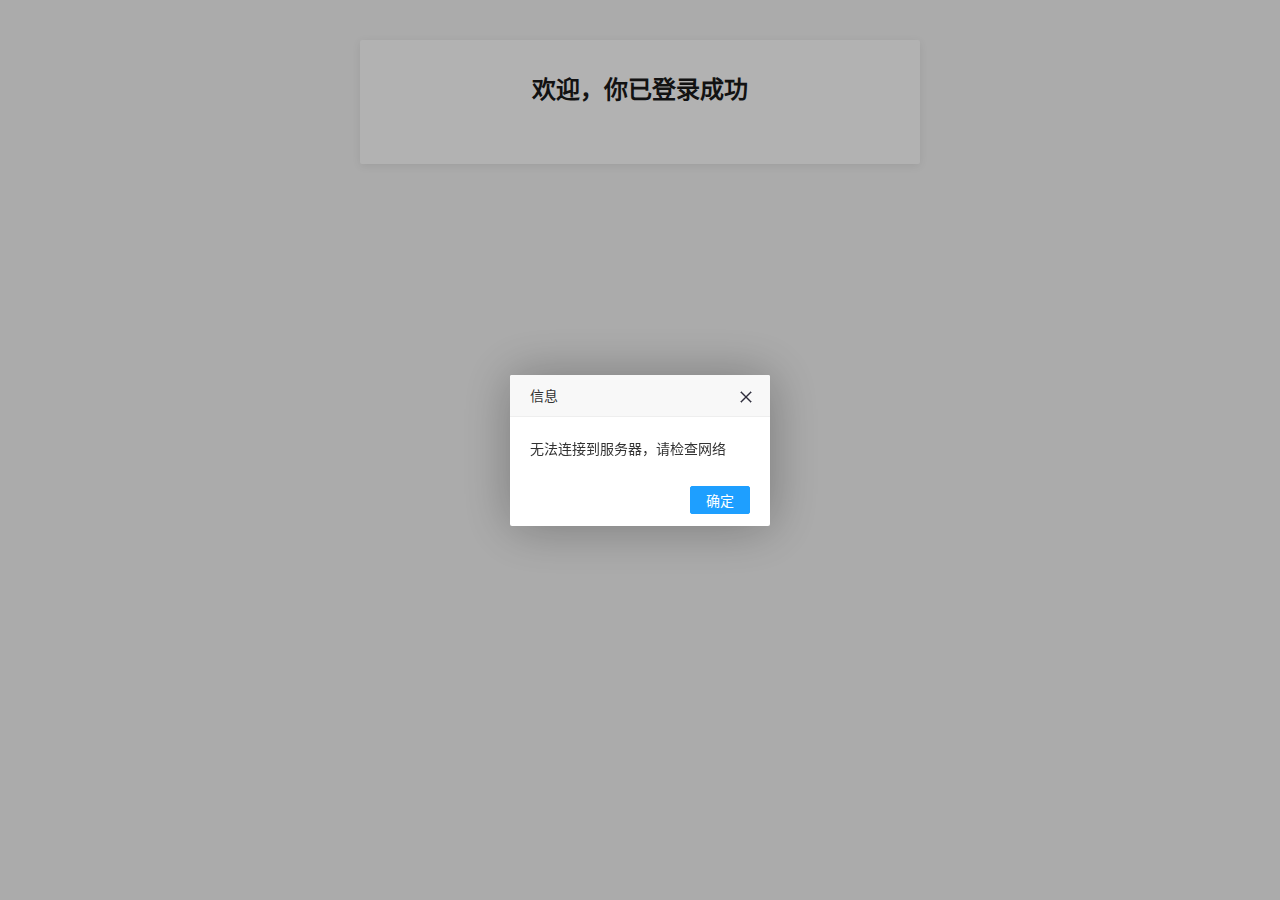
<file: stld-html/index.html>
<!DOCTYPE html>
<html lang="zh-CN">
<head>
    <meta charset="UTF-8">
    <meta name="viewport" content="width=device-width, initial-scale=1.0">
    <title>主页 - Sa-Token 登录示例</title>
    <link rel="stylesheet" href="static/css/common.css">
    <link rel="stylesheet" href="static/css/index.css">
    <link rel="stylesheet" href="static/kj/layer/theme/default/layer.css">
</head>
<body>
    <div class="page-container">
        <div class="card">
            <h1 class="page-title">欢迎，你已登录成功</h1>

            <!-- 未登录时显示（检查前默认隐藏，由 JS 控制） -->
            <div id="not-logged-in" class="info-section" style="display: none;">
                <p>您尚未登录，正在跳转到登录页...</p>
            </div>

            <!-- 已登录时显示：当前用户完整信息、注销按钮 -->
            <div id="logged-in" class="info-section" style="display: none;">
                <div class="user-info-card">
                    <div class="user-info-row"><span class="label">用户 ID</span><span class="value" id="user-id">-</span></div>
                    <div class="user-info-row"><span class="label">用户名</span><span class="value" id="user-name">-</span></div>
                    <div class="user-info-row"><span class="label">性别</span><span class="value" id="user-gender">-</span></div>
                    <div class="user-info-row"><span class="label">年龄</span><span class="value" id="user-age">-</span></div>
                    <div class="user-info-row"><span class="label">手机号</span><span class="value" id="user-phone">-</span></div>
                    <div class="user-info-row"><span class="label">邮箱</span><span class="value" id="user-email">-</span></div>
                </div>
                <button type="button" class="btn btn-default" id="btn-logout">注销</button>
            </div>
        </div>
    </div>

    <!-- 引入 jQuery、layer、sa.js（均使用本地库，禁止 CDN） -->
    <script src="static/kj/jquery.min.js"></script>
    <script src="static/kj/layer/layer.js"></script>
    <script src="static/sa.js"></script>
    <script>
        // 页面加载时检查登录状态
        $(function () {
            // 调用后端 /acc/currUserInfo 获取当前用户信息（未登录会 401，sa.ajax 中已处理跳转）
            sa.ajax('/acc/currUserInfo', {}, function (res) {
                var u = res.data || {};
                $('#user-id').text(u.id != null ? u.id : '-');
                $('#user-name').text(u.name || '-');
                $('#user-gender').text(u.gender || '-');
                $('#user-age').text(u.age != null ? u.age : '-');
                $('#user-phone').text(u.phone || '-');
                $('#user-email').text(u.email || '-');
                $('#logged-in').show();
            });

            // 注销按钮点击
            $('#btn-logout').on('click', function () {
                sa.ajax('/acc/logout', {}, function () {
                    window.location.href = 'login-select.html';
                });
            });
        });
    </script>
</body>
</html>
</file>
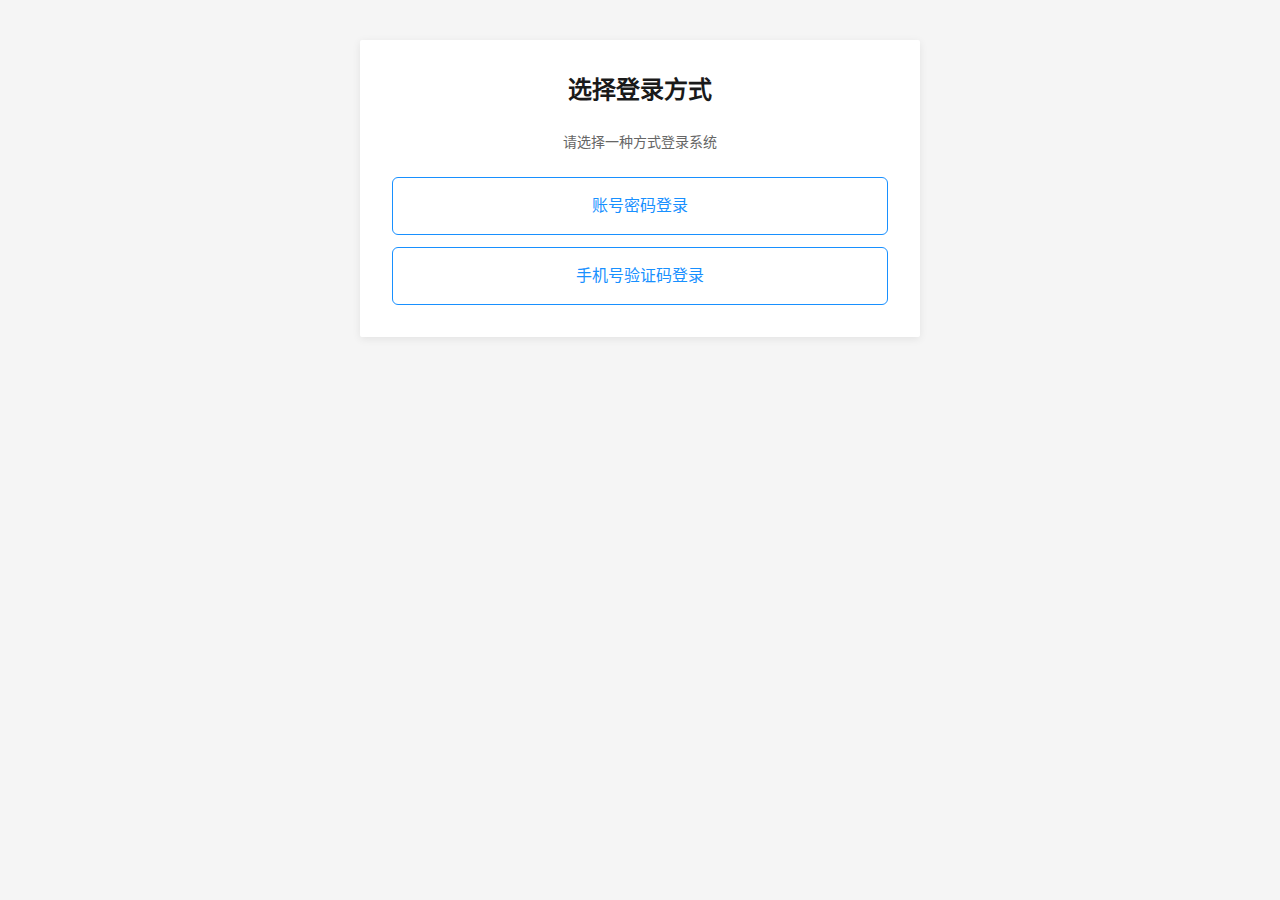
<file: stld-html/login-select.html>
<!DOCTYPE html>
<html lang="zh-CN">
<head>
    <meta charset="UTF-8">
    <meta name="viewport" content="width=device-width, initial-scale=1.0">
    <title>选择登录方式 - Sa-Token 登录示例</title>
    <link rel="stylesheet" href="static/css/common.css">
    <link rel="stylesheet" href="static/css/login-select.css">
    <link rel="stylesheet" href="static/kj/layer/theme/default/layer.css">
</head>
<body>
    <div class="page-container">
        <div class="card">
            <h1 class="page-title">选择登录方式</h1>
            <p class="page-desc">请选择一种方式登录系统</p>

            <!-- 登录方式列表（卡片/按钮形式） -->
            <div class="login-type-list">
                <a href="login-pages/login-by-password.html" class="login-type-item">账号密码登录</a>
                <a href="login-pages/login-by-phone-code.html" class="login-type-item">手机号验证码登录</a>
                <!-- 后续添加：图形验证码登录、邮箱验证码登录等 -->
            </div>
        </div>
    </div>

    <!-- 引入 jQuery、layer、sa.js（均使用本地库，禁止 CDN） -->
    <script src="static/kj/jquery.min.js"></script>
    <script src="static/kj/layer/layer.js"></script>
    <script src="static/sa.js"></script>
</body>
</html>
</file>
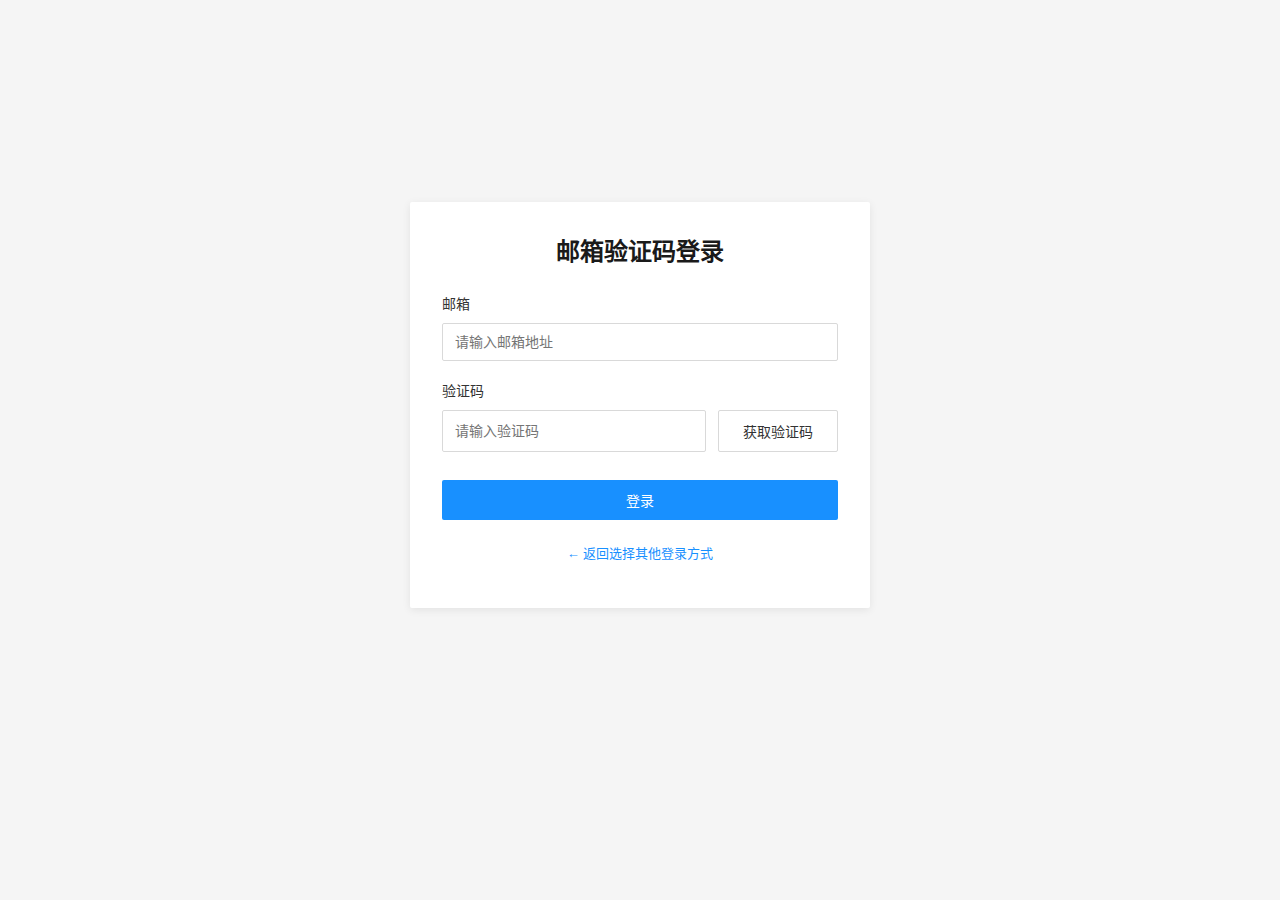
<file: stld-html/login-pages/login-by-email-code.html>
<!DOCTYPE html>
<html lang="zh-CN">
<head>
    <meta charset="UTF-8">
    <meta name="viewport" content="width=device-width, initial-scale=1.0">
    <title>邮箱验证码登录 - Sa-Token 登录示例</title>
    <link rel="stylesheet" href="../static/kj/layer/theme/default/layer.css">
    <link rel="stylesheet" href="../static/css/common.css">
    <link rel="stylesheet" href="../static/css/login-by-email-code.css">
</head>
<body>
    <div class="page-container">
        <div class="card">
            <h1 class="page-title">邮箱验证码登录</h1>

            <form id="login-form" class="login-form">
                <div class="form-group">
                    <label for="email">邮箱</label>
                    <input type="email" id="email" name="email" placeholder="请输入邮箱地址" required>
                </div>
                <div class="form-group">
                    <label for="code">验证码</label>
                    <div class="form-group-code">
                        <input type="text" id="code" name="code" placeholder="请输入验证码" maxlength="6" required>
                        <button type="button" id="btn-send-code" class="btn btn-default btn-code">获取验证码</button>
                    </div>
                </div>
                <button type="submit" class="btn btn-primary btn-block">登录</button>
            </form>

            <p class="back-link"><a href="../login-select.html">← 返回选择其他登录方式</a></p>
        </div>
    </div>

    <!-- 引入 jQuery、layer、sa.js（均使用本地库） -->
    <script src="../static/kj/jquery.min.js"></script>
    <script src="../static/kj/layer/layer.js"></script>
    <script src="../static/sa.js"></script>
    <script>
        $(function () {
            var timer = null;
            var EMAIL_COOLDOWN_KEY = 'stld_email_code_cooldown'; // localStorage key，刷新页面后倒计时依然有效

            // 简单校验邮箱格式
            function isValidEmail(email) {
                return /^[a-zA-Z0-9._%+-]+@[a-zA-Z0-9.-]+\.[a-zA-Z]{2,}$/.test(email);
            }

            // 启动倒计时（剩余秒数、按钮元素）
            function startCountdown(seconds, $btn) {
                if (timer) clearInterval(timer);
                $btn.prop('disabled', true);
                var tick = function () {
                    var remaining = Math.max(0, seconds);
                    if (remaining <= 0) {
                        clearInterval(timer);
                        timer = null;
                        $btn.prop('disabled', false);
                        $btn.text('获取验证码');
                        localStorage.removeItem(EMAIL_COOLDOWN_KEY);
                        return;
                    }
                    $btn.text(remaining + ' 秒后重发');
                    seconds--;
                };
                tick(); // 立即执行一次
                timer = setInterval(tick, 1000);
            }

            // 页面加载时恢复倒计时（刷新后依然有效）
            function restoreCountdownIfNeeded() {
                try {
                    var raw = localStorage.getItem(EMAIL_COOLDOWN_KEY);
                    if (!raw) return;
                    var data = JSON.parse(raw);
                    var expireAt = data.expireAt; // 过期时间戳（毫秒）
                    var remaining = Math.ceil((expireAt - Date.now()) / 1000);
                    if (remaining > 0) {
                        startCountdown(remaining, $('#btn-send-code'));
                    } else {
                        localStorage.removeItem(EMAIL_COOLDOWN_KEY);
                    }
                } catch (e) {}
            }
            restoreCountdownIfNeeded();

            // 获取验证码
            $('#btn-send-code').on('click', function () {
                var $btn = $('#btn-send-code');
                if ($btn.prop('disabled')) return;

                var email = $('#email').val().trim();
                if (!email) {
                    sa.error('请先输入邮箱地址');
                    return;
                }
                if (!isValidEmail(email)) {
                    sa.error('请输入正确的邮箱地址');
                    return;
                }

                sa.ajax('/login/email-code/sendCode', { email: email }, function () {
                    sa.msg('当前为测试模式，验证码固定为 123456');
                    var expireAt = Date.now() + 60 * 1000;
                    localStorage.setItem(EMAIL_COOLDOWN_KEY, JSON.stringify({ email: email, expireAt: expireAt }));
                    startCountdown(60, $btn);
                }, {
                    msg: '发送中...',
                    success500: function (res) {
                        sa.error(res.msg || '发送失败');
                    }
                });
            });

            // 阻止表单默认提交，通过 Ajax 提交
            $('#login-form').on('submit', function (e) {
                e.preventDefault();

                var email = $('#email').val().trim();
                var code = $('#code').val().trim();

                if (!email) {
                    sa.error('请输入邮箱地址');
                    return;
                }
                if (!isValidEmail(email)) {
                    sa.error('请输入正确的邮箱地址');
                    return;
                }
                if (!code) {
                    sa.error('请输入验证码');
                    return;
                }

                sa.ajax('/login/email-code/doLogin', { email: email, code: code }, function (res) {
                    sa.saveToken(res.token);
                    sa.msg('欢迎你：' + res.username);
                    setTimeout(function () {
                        window.location.href = '../index.html';
                    }, 600);
                }, {
                    msg: '登录中...',
                    success500: function (res) {
                        sa.error(res.msg || '登录失败');
                    }
                });
            });
        });
    </script>
</body>
</html>
</file>
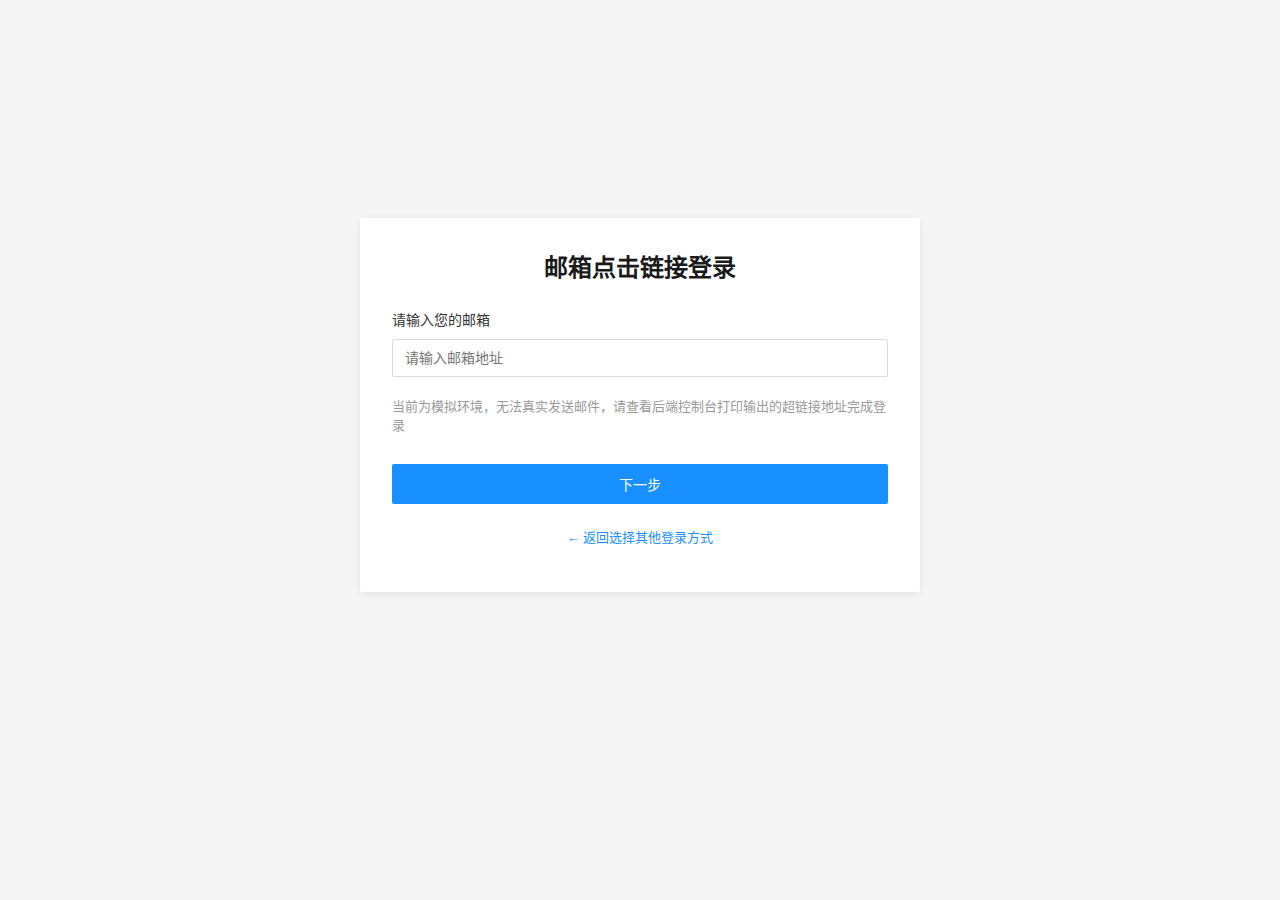
<file: stld-html/login-pages/login-by-email-link.html>
<!DOCTYPE html>
<html lang="zh-CN">
<head>
    <meta charset="UTF-8">
    <meta name="viewport" content="width=device-width, initial-scale=1.0">
    <title>邮箱点击链接登录 - Sa-Token 登录示例</title>
    <link rel="stylesheet" href="../static/kj/layer/theme/default/layer.css">
    <link rel="stylesheet" href="../static/css/common.css">
    <link rel="stylesheet" href="../static/css/login-by-email-link.css">
</head>
<body>
    <div class="page-container">
        <div class="card">
            <h1 class="page-title">邮箱点击链接登录</h1>

            <form id="login-form" class="login-form">
                <div class="form-group">
                    <label for="email">请输入您的邮箱</label>
                    <input type="email" id="email" name="email" placeholder="请输入邮箱地址" required>
                </div>
                <p class="form-tip">当前为模拟环境，无法真实发送邮件，请查看后端控制台打印输出的超链接地址完成登录</p>
                <button type="submit" class="btn btn-primary btn-block">下一步</button>
            </form>
            <div id="sendSuccess" class="send-success" style="display: none;">
                <p class="send-success-text">邮件已发送（模拟），请查看后端控制台输出的超链接地址完成登录</p>
            </div>

            <p class="back-link"><a href="../login-select.html">← 返回选择其他登录方式</a></p>
        </div>
    </div>

    <!-- 引入 jQuery、layer、sa.js（均使用本地库） -->
    <script src="../static/kj/jquery.min.js"></script>
    <script src="../static/kj/layer/layer.js"></script>
    <script src="../static/sa.js"></script>
    <script>
        $(function () {
            function isValidEmail(email) {
                return /^[a-zA-Z0-9._%+-]+@[a-zA-Z0-9.-]+\.[a-zA-Z]{2,}$/.test(email);
            }

            $('#login-form').on('submit', function (e) {
                e.preventDefault();

                var email = $('#email').val().trim();
                if (!email) {
                    sa.error('请输入邮箱地址');
                    return;
                }
                if (!isValidEmail(email)) {
                    sa.error('请输入正确的邮箱地址');
                    return;
                }

                sa.ajax('/login/email-link/sendLink', { email: email }, function () {
                    $('#login-form').hide();
                    $('#sendSuccess').show();
                }, {
                    msg: '发送中...',
                    success500: function (res) {
                        sa.error(res.msg || '发送失败');
                    }
                });
            });
        });
    </script>
</body>
</html>
</file>
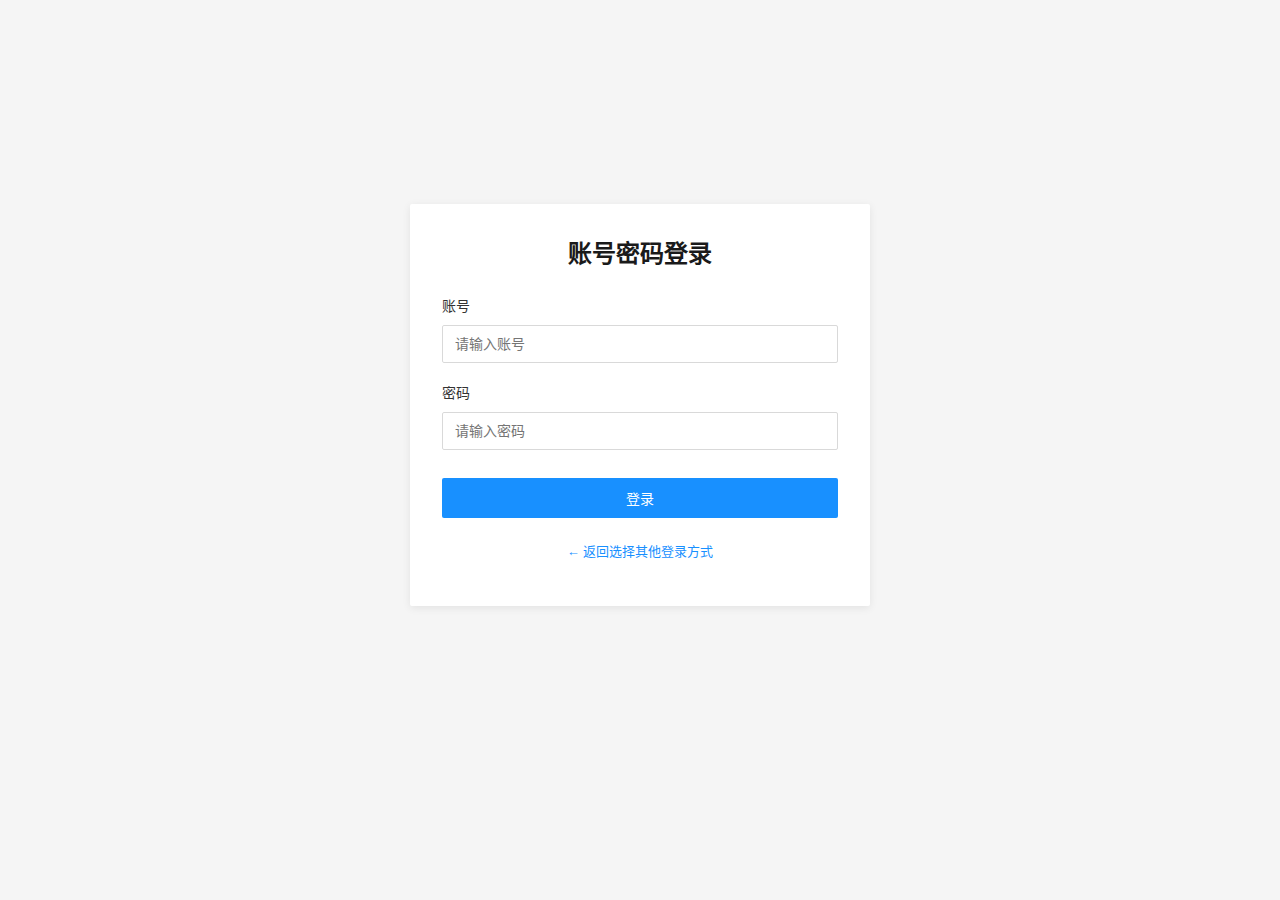
<file: stld-html/login-pages/login-by-password.html>
<!DOCTYPE html>
<html lang="zh-CN">
<head>
    <meta charset="UTF-8">
    <meta name="viewport" content="width=device-width, initial-scale=1.0">
    <title>账号密码登录 - Sa-Token 登录示例</title>
    <link rel="stylesheet" href="../static/kj/layer/theme/default/layer.css">
    <link rel="stylesheet" href="../static/css/common.css">
    <link rel="stylesheet" href="../static/css/login-by-password.css">
</head>
<body>
    <div class="page-container">
        <div class="card">
            <h1 class="page-title">账号密码登录</h1>

            <form id="login-form" class="login-form">
                <div class="form-group">
                    <label for="name">账号</label>
                    <input type="text" id="name" name="name" placeholder="请输入账号" required>
                </div>
                <div class="form-group">
                    <label for="pwd">密码</label>
                    <input type="password" id="pwd" name="pwd" placeholder="请输入密码" required>
                </div>
                <button type="submit" class="btn btn-primary btn-block">登录</button>
            </form>

            <p class="back-link"><a href="../login-select.html">← 返回选择其他登录方式</a></p>
        </div>
    </div>

    <!-- 引入 jQuery、layer、sa.js（均使用本地库） -->
    <script src="../static/kj/jquery.min.js"></script>
    <script src="../static/kj/layer/layer.js"></script>
    <script src="../static/sa.js"></script>
    <script>
        $(function () {
            // 阻止表单默认提交，通过 Ajax 提交
            $('#login-form').on('submit', function (e) {
                e.preventDefault();

                var name = $('#name').val().trim();
                var pwd = $('#pwd').val();

                if (!name || !pwd) {
                    sa.error('请填写账号和密码');
                    return;
                }

                // 调用后端账号密码登录接口
                sa.ajax('/login/password/doLogin', { name: name, pwd: pwd }, function (res) {
                    // 登录成功：保存 token
                    sa.saveToken(res.token);
                    sa.msg('欢迎你：' + res.username);
                    setTimeout(function () {
                        window.location.href = '../index.html';
                    }, 600);
                }, {
                    msg: '登录中...',
                    success500: function (res) {
                        // 账号或密码错误等业务失败
                        sa.error(res.msg || '登录失败');
                    }
                });
            });
        });
    </script>
</body>
</html>
</file>
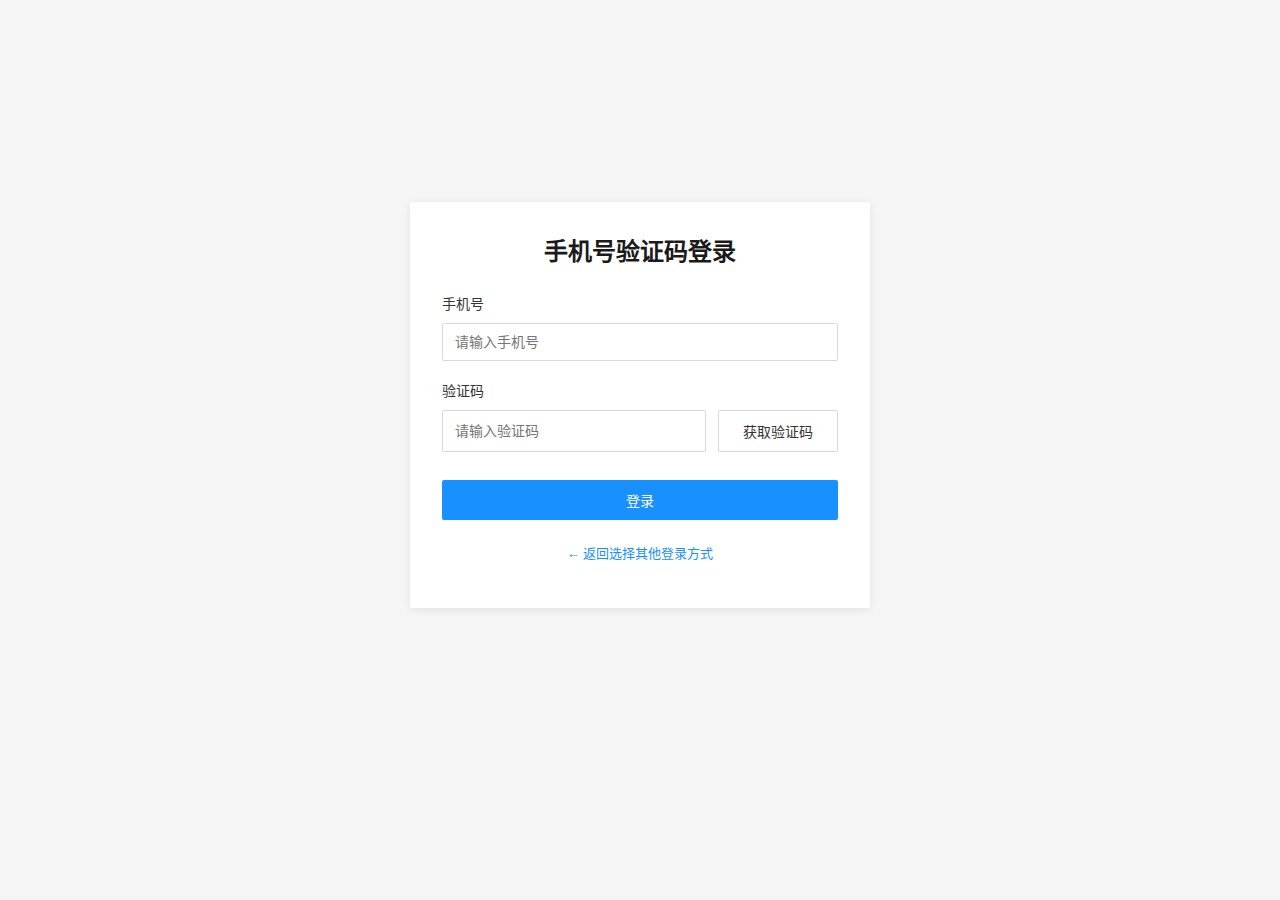
<file: stld-html/login-pages/login-by-phone-code.html>
<!DOCTYPE html>
<html lang="zh-CN">
<head>
    <meta charset="UTF-8">
    <meta name="viewport" content="width=device-width, initial-scale=1.0">
    <title>手机号验证码登录 - Sa-Token 登录示例</title>
    <link rel="stylesheet" href="../static/kj/layer/theme/default/layer.css">
    <link rel="stylesheet" href="../static/css/common.css">
    <link rel="stylesheet" href="../static/css/login-by-phone-code.css">
</head>
<body>
    <div class="page-container">
        <div class="card">
            <h1 class="page-title">手机号验证码登录</h1>

            <form id="login-form" class="login-form">
                <div class="form-group">
                    <label for="phone">手机号</label>
                    <input type="tel" id="phone" name="phone" placeholder="请输入手机号" maxlength="11" required>
                </div>
                <div class="form-group">
                    <label for="code">验证码</label>
                    <div class="form-group-code">
                        <input type="text" id="code" name="code" placeholder="请输入验证码" maxlength="6" required>
                        <button type="button" id="btn-send-code" class="btn btn-default btn-code">获取验证码</button>
                    </div>
                </div>
                <button type="submit" class="btn btn-primary btn-block">登录</button>
            </form>

            <p class="back-link"><a href="../login-select.html">← 返回选择其他登录方式</a></p>
        </div>
    </div>

    <!-- 引入 jQuery、layer、sa.js（均使用本地库） -->
    <script src="../static/kj/jquery.min.js"></script>
    <script src="../static/kj/layer/layer.js"></script>
    <script src="../static/sa.js"></script>
    <script>
        $(function () {
            var timer = null;
            var SMS_COOLDOWN_KEY = 'stld_sms_code_cooldown'; // localStorage key，刷新页面后倒计时依然有效

            // 简单校验手机号格式（11 位，1 开头）
            function isValidPhone(phone) {
                return /^1[3-9]\d{9}$/.test(phone);
            }

            // 启动倒计时（剩余秒数、按钮元素）
            function startCountdown(seconds, $btn) {
                if (timer) clearInterval(timer);
                $btn.prop('disabled', true);
                var tick = function () {
                    var remaining = Math.max(0, seconds);
                    if (remaining <= 0) {
                        clearInterval(timer);
                        timer = null;
                        $btn.prop('disabled', false);
                        $btn.text('获取验证码');
                        localStorage.removeItem(SMS_COOLDOWN_KEY);
                        return;
                    }
                    $btn.text(remaining + ' 秒后重发');
                    seconds--;
                };
                tick(); // 立即执行一次
                timer = setInterval(tick, 1000);
            }

            // 页面加载时恢复倒计时（刷新后依然有效）
            function restoreCountdownIfNeeded() {
                try {
                    var raw = localStorage.getItem(SMS_COOLDOWN_KEY);
                    if (!raw) return;
                    var data = JSON.parse(raw);
                    var expireAt = data.expireAt; // 过期时间戳（毫秒）
                    var remaining = Math.ceil((expireAt - Date.now()) / 1000);
                    if (remaining > 0) {
                        startCountdown(remaining, $('#btn-send-code'));
                    } else {
                        localStorage.removeItem(SMS_COOLDOWN_KEY);
                    }
                } catch (e) {}
            }
            restoreCountdownIfNeeded();

            // 获取验证码
            $('#btn-send-code').on('click', function () {
                var $btn = $('#btn-send-code');
                if ($btn.prop('disabled')) return;

                var phone = $('#phone').val().trim();
                if (!phone) {
                    sa.error('请先输入手机号');
                    return;
                }
                if (!isValidPhone(phone)) {
                    sa.error('请输入正确的手机号');
                    return;
                }

                sa.ajax('/login/phone-code/sendCode', { phone: phone }, function () {
                    sa.msg('当前为测试模式，验证码固定为 123456');
                    var expireAt = Date.now() + 60 * 1000;
                    localStorage.setItem(SMS_COOLDOWN_KEY, JSON.stringify({ phone: phone, expireAt: expireAt }));
                    startCountdown(60, $btn);
                }, {
                    msg: '发送中...',
                    success500: function (res) {
                        sa.error(res.msg || '发送失败');
                    }
                });
            });

            // 阻止表单默认提交，通过 Ajax 提交
            $('#login-form').on('submit', function (e) {
                e.preventDefault();

                var phone = $('#phone').val().trim();
                var code = $('#code').val().trim();

                if (!phone) {
                    sa.error('请输入手机号');
                    return;
                }
                if (!isValidPhone(phone)) {
                    sa.error('请输入正确的手机号');
                    return;
                }
                if (!code) {
                    sa.error('请输入验证码');
                    return;
                }

                sa.ajax('/login/phone-code/doLogin', { phone: phone, code: code }, function (res) {
                    sa.saveToken(res.token);
                    sa.msg('欢迎你：' + res.username);
                    setTimeout(function () {
                        window.location.href = '../index.html';
                    }, 600);
                }, {
                    msg: '登录中...',
                    success500: function (res) {
                        sa.error(res.msg || '登录失败');
                    }
                });
            });
        });
    </script>
</body>
</html>
</file>
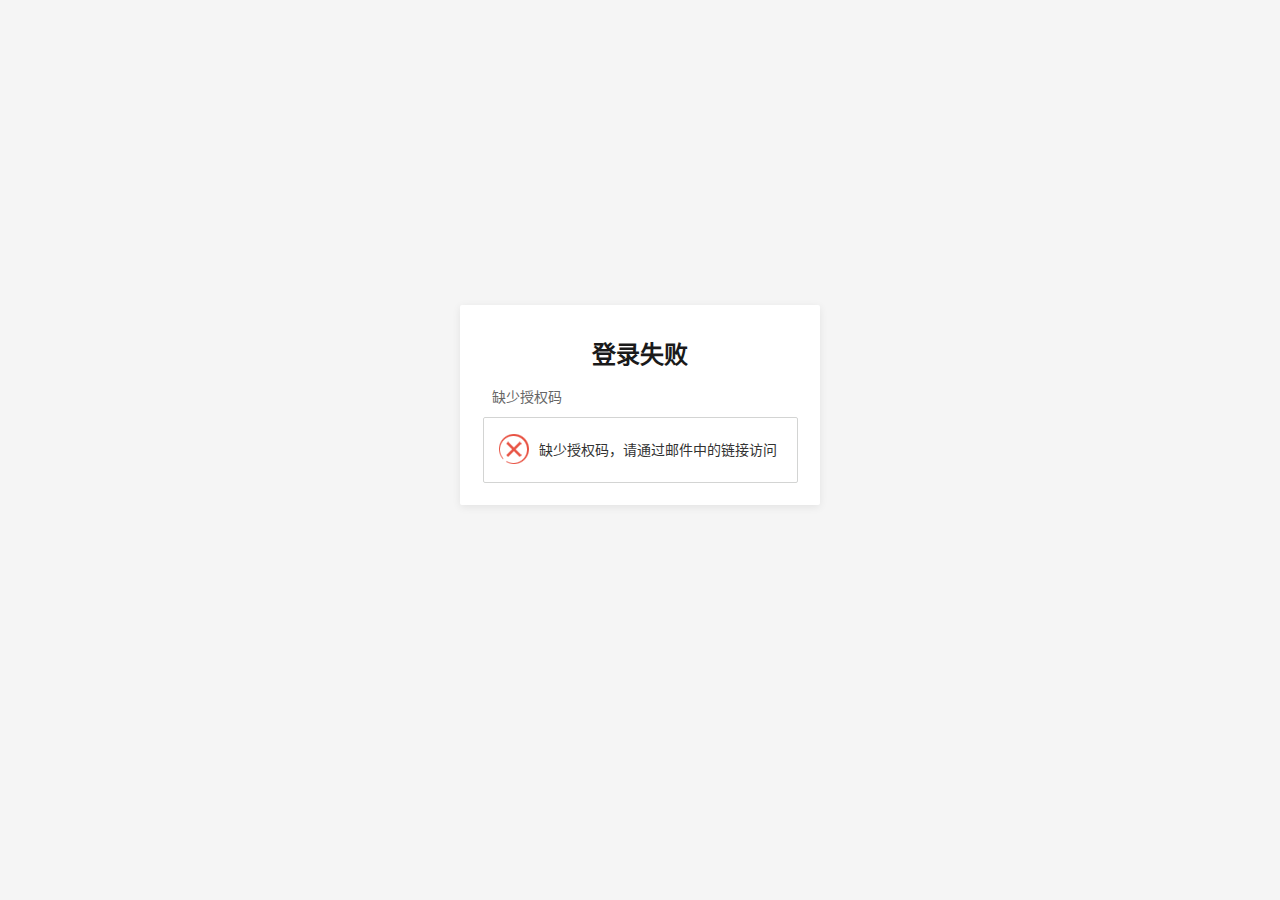
<file: stld-html/login-pages/login-by-temp-code.html>
<!DOCTYPE html>
<html lang="zh-CN">
<head>
    <meta charset="UTF-8">
    <meta name="viewport" content="width=device-width, initial-scale=1.0">
    <title>临时授权码登录 - Sa-Token 登录示例</title>
    <link rel="stylesheet" href="../static/kj/layer/theme/default/layer.css">
    <link rel="stylesheet" href="../static/css/common.css">
    <link rel="stylesheet" href="../static/css/login-by-temp-code.css">
</head>
<body>
    <div class="page-container">
        <div class="card">
            <h1 class="page-title" id="pageTitle">正在登录...</h1>
            <p class="page-desc" id="statusText">正在验证授权码，请稍候</p>
            <div id="failActions" class="fail-actions" style="display: none;">
                <a href="../login-select.html" class="btn btn-primary btn-block">去登录选择页</a>
            </div>
        </div>
    </div>

    <!-- 引入 jQuery、layer、sa.js（均使用本地库） -->
    <script src="../static/kj/jquery.min.js"></script>
    <script src="../static/kj/layer/layer.js"></script>
    <script src="../static/sa.js"></script>
    <script>
        $(function () {
            // 从 URL 获取 code 参数（login-by-temp-code.html?code=xxx）
            function getCodeFromUrl() {
                var params = new URLSearchParams(window.location.search);
                return params.get('code') || '';
            }

            var code = getCodeFromUrl();
            if (!code) {
                sa.error('缺少授权码，请通过邮件中的链接访问');
                $('#pageTitle').text('登录失败');
                $('#statusText').text('缺少授权码');
                $('#failActions').show();
                return;
            }

            sa.ajax('/login/temp-code/doLogin', { code: code }, function (res) {
                sa.saveToken(res.token);
                sa.msg('欢迎你：' + res.username);
                $('#pageTitle').text('登录成功');
                $('#statusText').text('正在跳转...');
                setTimeout(function () {
                    window.location.href = '../index.html';
                }, 600);
            }, {
                msg: '登录中...',
                success500: function (res) {
                    sa.error(res.msg || '登录失败');
                    $('#pageTitle').text('登录失败');
                    $('#statusText').text(res.msg || '登录失败');
                    $('#failActions').show();
                }
            });
        });
    </script>
</body>
</html>
</file>
<file: stld-html/static/css/common.css>
/**
 * 公共样式 - 所有页面共用
 * 包含：页面容器、按钮基础样式、错误提示等
 */

/* 基础重置 */
* {
    box-sizing: border-box;
}

body {
    margin: 0;
    padding: 0;
    font-family: -apple-system, BlinkMacSystemFont, "Segoe UI", Roboto, "Helvetica Neue", Arial, sans-serif;
    font-size: 14px;
    line-height: 1.5;
    color: #333;
    background-color: #f5f5f5;
}

/* 页面主容器 - 居中布局 */
.page-container {
    max-width: 600px;
    margin: 0 auto;
    padding: 40px 20px;
}

/* 卡片容器 */
.card {
    background: #fff;
    border-radius: 2px;
    box-shadow: 0 2px 8px rgba(0, 0, 0, 0.08);
    padding: 32px;
}

/* 标题 */
.page-title {
    margin: 0 0 24px 0;
    font-size: 24px;
    font-weight: 600;
    text-align: center;
    color: #1a1a1a;
}

/* 按钮基础样式 */
.btn {
    display: inline-block;
    padding: 10px 20px;
    font-size: 14px;
    font-weight: 500;
    text-align: center;
    text-decoration: none;
    border: none;
    border-radius: 2px;
    cursor: pointer;
    transition: background-color 0.2s;
}

.btn-primary {
    background-color: #1890ff;
    color: #fff;
}

.btn-primary:hover {
    background-color: #40a9ff;
}

.btn-default {
    background-color: #fff;
    color: #333;
    border: 1px solid #d9d9d9;
}

.btn-default:hover {
    border-color: #1890ff;
    color: #1890ff;
}

/* 错误提示 */
.error-msg {
    margin-top: 12px;
    padding: 8px 12px;
    font-size: 13px;
    color: #ff4d4f;
    background-color: #fff2f0;
    border-radius: 2px;
    display: none;
}

.error-msg.show {
    display: block;
}
</file>
<file: stld-html/static/css/index.css>
/**
 * 主页 - 独立样式
 */

.info-section {
    text-align: center;
}

.user-info {
    margin-bottom: 24px;
    text-align: left;
}

.user-info p {
    margin: 8px 0;
}
</file>
<file: stld-html/static/kj/layer/theme/default/layer.css>
.layui-layer-imgbar,.layui-layer-imgtit a,.layui-layer-tab .layui-layer-title span,.layui-layer-title{text-overflow:ellipsis;white-space:nowrap}html #layuicss-layer{display:none;position:absolute;width:1989px}.layui-layer,.layui-layer-shade{position:fixed;_position:absolute;pointer-events:auto}.layui-layer-shade{top:0;left:0;width:100%;height:100%;_height:expression(document.body.offsetHeight+"px")}.layui-layer{-webkit-overflow-scrolling:touch;top:150px;left:0;margin:0;padding:0;background-color:#fff;-webkit-background-clip:content;border-radius:2px;box-shadow:1px 1px 50px rgba(0,0,0,.3)}.layui-layer-close{position:absolute}.layui-layer-content{position:relative}.layui-layer-border{border:1px solid #B2B2B2;border:1px solid rgba(0,0,0,.1);box-shadow:1px 1px 5px rgba(0,0,0,.2)}.layui-layer-load{background:url(loading-1.gif) center center no-repeat #eee}.layui-layer-ico{background:url(icon.png) no-repeat}.layui-layer-btn a,.layui-layer-dialog .layui-layer-ico,.layui-layer-setwin a{display:inline-block;*display:inline;*zoom:1;vertical-align:top}.layui-layer-move{display:none;position:fixed;*position:absolute;left:0;top:0;width:100%;height:100%;cursor:move;opacity:0;filter:alpha(opacity=0);background-color:#fff;z-index:2147483647}.layui-layer-resize{position:absolute;width:15px;height:15px;right:0;bottom:0;cursor:se-resize}.layer-anim{-webkit-animation-fill-mode:both;animation-fill-mode:both;-webkit-animation-duration:.3s;animation-duration:.3s}@-webkit-keyframes layer-bounceIn{0%{opacity:0;-webkit-transform:scale(.5);transform:scale(.5)}100%{opacity:1;-webkit-transform:scale(1);transform:scale(1)}}@keyframes layer-bounceIn{0%{opacity:0;-webkit-transform:scale(.5);-ms-transform:scale(.5);transform:scale(.5)}100%{opacity:1;-webkit-transform:scale(1);-ms-transform:scale(1);transform:scale(1)}}.layer-anim-00{-webkit-animation-name:layer-bounceIn;animation-name:layer-bounceIn}@-webkit-keyframes layer-zoomInDown{0%{opacity:0;-webkit-transform:scale(.1) translateY(-2000px);transform:scale(.1) translateY(-2000px);-webkit-animation-timing-function:ease-in-out;animation-timing-function:ease-in-out}60%{opacity:1;-webkit-transform:scale(.475) translateY(60px);transform:scale(.475) translateY(60px);-webkit-animation-timing-function:ease-out;animation-timing-function:ease-out}}@keyframes layer-zoomInDown{0%{opacity:0;-webkit-transform:scale(.1) translateY(-2000px);-ms-transform:scale(.1) translateY(-2000px);transform:scale(.1) translateY(-2000px);-webkit-animation-timing-function:ease-in-out;animation-timing-function:ease-in-out}60%{opacity:1;-webkit-transform:scale(.475) translateY(60px);-ms-transform:scale(.475) translateY(60px);transform:scale(.475) translateY(60px);-webkit-animation-timing-function:ease-out;animation-timing-function:ease-out}}.layer-anim-01{-webkit-animation-name:layer-zoomInDown;animation-name:layer-zoomInDown}@-webkit-keyframes layer-fadeInUpBig{0%{opacity:0;-webkit-transform:translateY(2000px);transform:translateY(2000px)}100%{opacity:1;-webkit-transform:translateY(0);transform:translateY(0)}}@keyframes layer-fadeInUpBig{0%{opacity:0;-webkit-transform:translateY(2000px);-ms-transform:translateY(2000px);transform:translateY(2000px)}100%{opacity:1;-webkit-transform:translateY(0);-ms-transform:translateY(0);transform:translateY(0)}}.layer-anim-02{-webkit-animation-name:layer-fadeInUpBig;animation-name:layer-fadeInUpBig}@-webkit-keyframes layer-zoomInLeft{0%{opacity:0;-webkit-transform:scale(.1) translateX(-2000px);transform:scale(.1) translateX(-2000px);-webkit-animation-timing-function:ease-in-out;animation-timing-function:ease-in-out}60%{opacity:1;-webkit-transform:scale(.475) translateX(48px);transform:scale(.475) translateX(48px);-webkit-animation-timing-function:ease-out;animation-timing-function:ease-out}}@keyframes layer-zoomInLeft{0%{opacity:0;-webkit-transform:scale(.1) translateX(-2000px);-ms-transform:scale(.1) translateX(-2000px);transform:scale(.1) translateX(-2000px);-webkit-animation-timing-function:ease-in-out;animation-timing-function:ease-in-out}60%{opacity:1;-webkit-transform:scale(.475) translateX(48px);-ms-transform:scale(.475) translateX(48px);transform:scale(.475) translateX(48px);-webkit-animation-timing-function:ease-out;animation-timing-function:ease-out}}.layer-anim-03{-webkit-animation-name:layer-zoomInLeft;animation-name:layer-zoomInLeft}@-webkit-keyframes layer-rollIn{0%{opacity:0;-webkit-transform:translateX(-100%) rotate(-120deg);transform:translateX(-100%) rotate(-120deg)}100%{opacity:1;-webkit-transform:translateX(0) rotate(0);transform:translateX(0) rotate(0)}}@keyframes layer-rollIn{0%{opacity:0;-webkit-transform:translateX(-100%) rotate(-120deg);-ms-transform:translateX(-100%) rotate(-120deg);transform:translateX(-100%) rotate(-120deg)}100%{opacity:1;-webkit-transform:translateX(0) rotate(0);-ms-transform:translateX(0) rotate(0);transform:translateX(0) rotate(0)}}.layer-anim-04{-webkit-animation-name:layer-rollIn;animation-name:layer-rollIn}@keyframes layer-fadeIn{0%{opacity:0}100%{opacity:1}}.layer-anim-05{-webkit-animation-name:layer-fadeIn;animation-name:layer-fadeIn}@-webkit-keyframes layer-shake{0%,100%{-webkit-transform:translateX(0);transform:translateX(0)}10%,30%,50%,70%,90%{-webkit-transform:translateX(-10px);transform:translateX(-10px)}20%,40%,60%,80%{-webkit-transform:translateX(10px);transform:translateX(10px)}}@keyframes layer-shake{0%,100%{-webkit-transform:translateX(0);-ms-transform:translateX(0);transform:translateX(0)}10%,30%,50%,70%,90%{-webkit-transform:translateX(-10px);-ms-transform:translateX(-10px);transform:translateX(-10px)}20%,40%,60%,80%{-webkit-transform:translateX(10px);-ms-transform:translateX(10px);transform:translateX(10px)}}.layer-anim-06{-webkit-animation-name:layer-shake;animation-name:layer-shake}@-webkit-keyframes fadeIn{0%{opacity:0}100%{opacity:1}}.layui-layer-title{padding:0 80px 0 20px;height:42px;line-height:42px;border-bottom:1px solid #eee;font-size:14px;color:#333;overflow:hidden;background-color:#F8F8F8;border-radius:2px 2px 0 0}.layui-layer-setwin{position:absolute;right:15px;*right:0;top:15px;font-size:0;line-height:initial}.layui-layer-setwin a{position:relative;width:16px;height:16px;margin-left:10px;font-size:12px;_overflow:hidden}.layui-layer-setwin .layui-layer-min cite{position:absolute;width:14px;height:2px;left:0;top:50%;margin-top:-1px;background-color:#2E2D3C;cursor:pointer;_overflow:hidden}.layui-layer-setwin .layui-layer-min:hover cite{background-color:#2D93CA}.layui-layer-setwin .layui-layer-max{background-position:-32px -40px}.layui-layer-setwin .layui-layer-max:hover{background-position:-16px -40px}.layui-layer-setwin .layui-layer-maxmin{background-position:-65px -40px}.layui-layer-setwin .layui-layer-maxmin:hover{background-position:-49px -40px}.layui-layer-setwin .layui-layer-close1{background-position:1px -40px;cursor:pointer}.layui-layer-setwin .layui-layer-close1:hover{opacity:.7}.layui-layer-setwin .layui-layer-close2{position:absolute;right:-28px;top:-28px;width:30px;height:30px;margin-left:0;background-position:-149px -31px;*right:-18px;_display:none}.layui-layer-setwin .layui-layer-close2:hover{background-position:-180px -31px}.layui-layer-btn{text-align:right;padding:0 15px 12px;pointer-events:auto;user-select:none;-webkit-user-select:none}.layui-layer-btn a{height:28px;line-height:28px;margin:5px 5px 0;padding:0 15px;border:1px solid #dedede;background-color:#fff;color:#333;border-radius:2px;font-weight:400;cursor:pointer;text-decoration:none}.layui-layer-btn a:hover{opacity:.9;text-decoration:none}.layui-layer-btn a:active{opacity:.8}.layui-layer-btn .layui-layer-btn0{border-color:#1E9FFF;background-color:#1E9FFF;color:#fff}.layui-layer-btn-l{text-align:left}.layui-layer-btn-c{text-align:center}.layui-layer-dialog{min-width:260px}.layui-layer-dialog .layui-layer-content{position:relative;padding:20px;line-height:24px;word-break:break-all;overflow:hidden;font-size:14px;overflow-x:hidden;overflow-y:auto}.layui-layer-dialog .layui-layer-content .layui-layer-ico{position:absolute;top:16px;left:15px;_left:-40px;width:30px;height:30px}.layui-layer-ico1{background-position:-30px 0}.layui-layer-ico2{background-position:-60px 0}.layui-layer-ico3{background-position:-90px 0}.layui-layer-ico4{background-position:-120px 0}.layui-layer-ico5{background-position:-150px 0}.layui-layer-ico6{background-position:-180px 0}.layui-layer-rim{border:6px solid #8D8D8D;border:6px solid rgba(0,0,0,.3);border-radius:5px;box-shadow:none}.layui-layer-msg{min-width:180px;border:1px solid #D3D4D3;box-shadow:none}.layui-layer-hui{min-width:100px;background-color:#000;filter:alpha(opacity=60);background-color:rgba(0,0,0,.6);color:#fff;border:none}.layui-layer-hui .layui-layer-content{padding:12px 25px;text-align:center}.layui-layer-dialog .layui-layer-padding{padding:20px 20px 20px 55px;text-align:left}.layui-layer-page .layui-layer-content{position:relative;overflow:auto}.layui-layer-iframe .layui-layer-btn,.layui-layer-page .layui-layer-btn{padding-top:10px}.layui-layer-nobg{background:0 0}.layui-layer-iframe iframe{display:block;width:100%}.layui-layer-loading{border-radius:100%;background:0 0;box-shadow:none;border:none}.layui-layer-loading .layui-layer-content{width:60px;height:24px;background:url(loading-0.gif) no-repeat}.layui-layer-loading .layui-layer-loading1{width:37px;height:37px;background:url(loading-1.gif) no-repeat}.layui-layer-ico16,.layui-layer-loading .layui-layer-loading2{width:32px;height:32px;background:url(loading-2.gif) no-repeat}.layui-layer-tips{background:0 0;box-shadow:none;border:none}.layui-layer-tips .layui-layer-content{position:relative;line-height:22px;min-width:12px;padding:8px 15px;font-size:12px;_float:left;border-radius:2px;box-shadow:1px 1px 3px rgba(0,0,0,.2);background-color:#000;color:#fff}.layui-layer-tips .layui-layer-close{right:-2px;top:-1px}.layui-layer-tips i.layui-layer-TipsG{position:absolute;width:0;height:0;border-width:8px;border-color:transparent;border-style:dashed;*overflow:hidden}.layui-layer-tips i.layui-layer-TipsB,.layui-layer-tips i.layui-layer-TipsT{left:5px;border-right-style:solid;border-right-color:#000}.layui-layer-tips i.layui-layer-TipsT{bottom:-8px}.layui-layer-tips i.layui-layer-TipsB{top:-8px}.layui-layer-tips i.layui-layer-TipsL,.layui-layer-tips i.layui-layer-TipsR{top:5px;border-bottom-style:solid;border-bottom-color:#000}.layui-layer-tips i.layui-layer-TipsR{left:-8px}.layui-layer-tips i.layui-layer-TipsL{right:-8px}.layui-layer-lan[type=dialog]{min-width:280px}.layui-layer-lan .layui-layer-title{background:#4476A7;color:#fff;border:none}.layui-layer-lan .layui-layer-btn{padding:5px 10px 10px;text-align:right;border-top:1px solid #E9E7E7}.layui-layer-lan .layui-layer-btn a{background:#fff;border-color:#E9E7E7;color:#333}.layui-layer-lan .layui-layer-btn .layui-layer-btn1{background:#C9C5C5}.layui-layer-molv .layui-layer-title{background:#009f95;color:#fff;border:none}.layui-layer-molv .layui-layer-btn a{background:#009f95;border-color:#009f95}.layui-layer-molv .layui-layer-btn .layui-layer-btn1{background:#92B8B1}.layui-layer-iconext{background:url(icon-ext.png) no-repeat}.layui-layer-prompt .layui-layer-input{display:block;width:230px;height:36px;margin:0 auto;line-height:30px;padding-left:10px;border:1px solid #e6e6e6;color:#333}.layui-layer-prompt textarea.layui-layer-input{width:300px;height:100px;line-height:20px;padding:6px 10px}.layui-layer-prompt .layui-layer-content{padding:20px}.layui-layer-prompt .layui-layer-btn{padding-top:0}.layui-layer-tab{box-shadow:1px 1px 50px rgba(0,0,0,.4)}.layui-layer-tab .layui-layer-title{padding-left:0;overflow:visible}.layui-layer-tab .layui-layer-title span{position:relative;float:left;min-width:80px;max-width:260px;padding:0 20px;text-align:center;overflow:hidden;cursor:pointer}.layui-layer-tab .layui-layer-title span.layui-this{height:43px;border-left:1px solid #eee;border-right:1px solid #eee;background-color:#fff;z-index:10}.layui-layer-tab .layui-layer-title span:first-child{border-left:none}.layui-layer-tabmain{line-height:24px;clear:both}.layui-layer-tabmain .layui-layer-tabli{display:none}.layui-layer-tabmain .layui-layer-tabli.layui-this{display:block}.layui-layer-photos{-webkit-animation-duration:.8s;animation-duration:.8s}.layui-layer-photos .layui-layer-content{overflow:hidden;text-align:center}.layui-layer-photos .layui-layer-phimg img{position:relative;width:100%;display:inline-block;*display:inline;*zoom:1;vertical-align:top}.layui-layer-imgbar,.layui-layer-imguide{display:none}.layui-layer-imgnext,.layui-layer-imgprev{position:absolute;top:50%;width:27px;_width:44px;height:44px;margin-top:-22px;outline:0;blr:expression(this.onFocus=this.blur())}.layui-layer-imgprev{left:10px;background-position:-5px -5px;_background-position:-70px -5px}.layui-layer-imgprev:hover{background-position:-33px -5px;_background-position:-120px -5px}.layui-layer-imgnext{right:10px;_right:8px;background-position:-5px -50px;_background-position:-70px -50px}.layui-layer-imgnext:hover{background-position:-33px -50px;_background-position:-120px -50px}.layui-layer-imgbar{position:absolute;left:0;bottom:0;width:100%;height:32px;line-height:32px;background-color:rgba(0,0,0,.8);background-color:#000\9;filter:Alpha(opacity=80);color:#fff;overflow:hidden;font-size:0}.layui-layer-imgtit *{display:inline-block;*display:inline;*zoom:1;vertical-align:top;font-size:12px}.layui-layer-imgtit a{max-width:65%;overflow:hidden;color:#fff}.layui-layer-imgtit a:hover{color:#fff;text-decoration:underline}.layui-layer-imgtit em{padding-left:10px;font-style:normal}@-webkit-keyframes layer-bounceOut{100%{opacity:0;-webkit-transform:scale(.7);transform:scale(.7)}30%{-webkit-transform:scale(1.05);transform:scale(1.05)}0%{-webkit-transform:scale(1);transform:scale(1)}}@keyframes layer-bounceOut{100%{opacity:0;-webkit-transform:scale(.7);-ms-transform:scale(.7);transform:scale(.7)}30%{-webkit-transform:scale(1.05);-ms-transform:scale(1.05);transform:scale(1.05)}0%{-webkit-transform:scale(1);-ms-transform:scale(1);transform:scale(1)}}.layer-anim-close{-webkit-animation-name:layer-bounceOut;animation-name:layer-bounceOut;-webkit-animation-fill-mode:both;animation-fill-mode:both;-webkit-animation-duration:.2s;animation-duration:.2s}@media screen and (max-width:1100px){.layui-layer-iframe{overflow-y:auto;-webkit-overflow-scrolling:touch}}
</file>
<file: stld-html/static/css/login-select.css>
/**
 * 登录方式选择页 - 独立样式
 */

.page-desc {
    margin: 0 0 24px 0;
    text-align: center;
    color: #666;
    font-size: 14px;
}

.login-type-list {
    display: flex;
    flex-direction: column;
    gap: 12px;
}

/* 登录方式项（后续每个登录方式一个链接/按钮） */
.login-type-item {
    display: block;
    padding: 16px 20px;
    text-align: center;
    font-size: 16px;
    color: #1890ff;
    text-decoration: none;
    border: 1px solid #1890ff;
    border-radius: 6px;
    transition: all 0.2s;
}

.login-type-item:hover {
    background-color: #e6f7ff;
}

/* 占位提示（框架阶段使用） */
.login-type-placeholder {
    padding: 24px;
    text-align: center;
    color: #999;
    font-size: 13px;
    background-color: #fafafa;
    border-radius: 6px;
    border: 1px dashed #d9d9d9;
}
</file>
<file: stld-html/static/css/login-by-email-code.css>
/**
 * 邮箱验证码登录页 - 独立样式
 */

/* 登录框布局：左右居中，上下居中并偏上约 10% */
body {
    min-height: 100vh;
    display: flex;
    justify-content: center;
    align-items: center;
}

.page-container {
    margin-top: -10vh;
    min-width: 500px;
}

.login-form {
    margin-top: 8px;
}

.form-group {
    margin-bottom: 20px;
}

.form-group label {
    display: block;
    margin-bottom: 8px;
    font-size: 14px;
    color: #333;
}

.form-group input {
    width: 100%;
    padding: 10px 12px;
    font-size: 14px;
    border: 1px solid #d9d9d9;
    border-radius: 2px;
    outline: none;
}

.form-group input:focus {
    border-color: #1890ff;
}

/* 验证码输入组：输入框 + 获取验证码按钮 */
.form-group-code {
    display: flex;
    gap: 12px;
}

.form-group-code input {
    flex: 1;
}

.form-group-code .btn-code {
    flex-shrink: 0;
    min-width: 120px;
    white-space: nowrap;
}

.form-group-code .btn-code:disabled {
    background-color: #d9d9d9;
    cursor: not-allowed;
    color: #999;
}

.btn-block {
    width: 100%;
    margin-top: 8px;
}

.back-link {
    margin-top: 24px;
    text-align: center;
    font-size: 13px;
}

.back-link a {
    color: #1890ff;
    text-decoration: none;
}

.back-link a:hover {
    text-decoration: underline;
}
</file>
<file: stld-html/static/css/login-by-email-link.css>
/**
 * 邮箱点击链接登录页 - 独立样式
 */

body {
    min-height: 100vh;
    display: flex;
    justify-content: center;
    align-items: center;
}

.page-container {
    margin-top: -10vh;
    min-width: 500px;
}

.login-form {
    margin-top: 8px;
}

.form-group {
    margin-bottom: 20px;
}

.form-group label {
    display: block;
    margin-bottom: 8px;
    font-size: 14px;
    color: #333;
}

.form-group input {
    width: 100%;
    padding: 10px 12px;
    font-size: 14px;
    border: 1px solid #d9d9d9;
    border-radius: 2px;
    outline: none;
}

.form-group input:focus {
    border-color: #1890ff;
}

.form-tip {
    margin-bottom: 20px;
    font-size: 13px;
    color: #999;
    line-height: 1.5;
}

.btn-block {
    width: 100%;
    margin-top: 8px;
}

.back-link {
    margin-top: 24px;
    text-align: center;
    font-size: 13px;
}

.back-link a {
    color: #1890ff;
    text-decoration: none;
}

.back-link a:hover {
    text-decoration: underline;
}

.send-success {
    margin-top: 20px;
}

.send-success-text {
    font-size: 14px;
    color: #52c41a;
    line-height: 1.6;
}
</file>
<file: stld-html/static/css/login-by-password.css>
/**
 * 账号密码登录页 - 独立样式
 */

/* 登录框布局：左右居中，上下居中并偏上约 10% */
body {
    min-height: 100vh;
    display: flex;
    justify-content: center;
    align-items: center;
}

.page-container {
    margin-top: -10vh; /* 从垂直居中位置再上移约 10% 视口高度 */
    min-width: 500px; /* 登录框宽度 500px */
}

.login-form {
    margin-top: 8px;
}

.form-group {
    margin-bottom: 20px;
}

.form-group label {
    display: block;
    margin-bottom: 8px;
    font-size: 14px;
    color: #333;
}

.form-group input {
    width: 100%;
    padding: 10px 12px;
    font-size: 14px;
    border: 1px solid #d9d9d9;
    border-radius: 2px;
    outline: none;
}

.form-group input:focus {
    border-color: #1890ff;
}

.btn-block {
    width: 100%;
    margin-top: 8px;
}

.back-link {
    margin-top: 24px;
    text-align: center;
    font-size: 13px;
}

.back-link a {
    color: #1890ff;
    text-decoration: none;
}

.back-link a:hover {
    text-decoration: underline;
}
</file>
<file: stld-html/static/css/login-by-phone-code.css>
/**
 * 手机号验证码登录页 - 独立样式
 */

/* 登录框布局：左右居中，上下居中并偏上约 10% */
body {
    min-height: 100vh;
    display: flex;
    justify-content: center;
    align-items: center;
}

.page-container {
    margin-top: -10vh;
    min-width: 500px;
}

.login-form {
    margin-top: 8px;
}

.form-group {
    margin-bottom: 20px;
}

.form-group label {
    display: block;
    margin-bottom: 8px;
    font-size: 14px;
    color: #333;
}

.form-group input {
    width: 100%;
    padding: 10px 12px;
    font-size: 14px;
    border: 1px solid #d9d9d9;
    border-radius: 2px;
    outline: none;
}

.form-group input:focus {
    border-color: #1890ff;
}

/* 验证码输入组：输入框 + 获取验证码按钮 */
.form-group-code {
    display: flex;
    gap: 12px;
}

.form-group-code input {
    flex: 1;
}

.form-group-code .btn-code {
    flex-shrink: 0;
    min-width: 120px;
    white-space: nowrap;
}

.form-group-code .btn-code:disabled {
    background-color: #d9d9d9;
    cursor: not-allowed;
    color: #999;
}

.btn-block {
    width: 100%;
    margin-top: 8px;
}

.back-link {
    margin-top: 24px;
    text-align: center;
    font-size: 13px;
}

.back-link a {
    color: #1890ff;
    text-decoration: none;
}

.back-link a:hover {
    text-decoration: underline;
}
</file>
<file: stld-html/static/css/login-by-temp-code.css>
/**
 * 临时授权码登录页 - 独立样式
 */

body {
    min-height: 100vh;
    display: flex;
    justify-content: center;
    align-items: center;
}

.page-container {
    margin-top: -10vh;
    min-width: 400px;
}

.page-title {
    margin-bottom: 8px;
}

.page-desc {
    font-size: 14px;
    color: #666;
}

.fail-actions {
    margin-top: 24px;
}

.fail-actions .btn-block {
    width: 100%;
}
</file>
